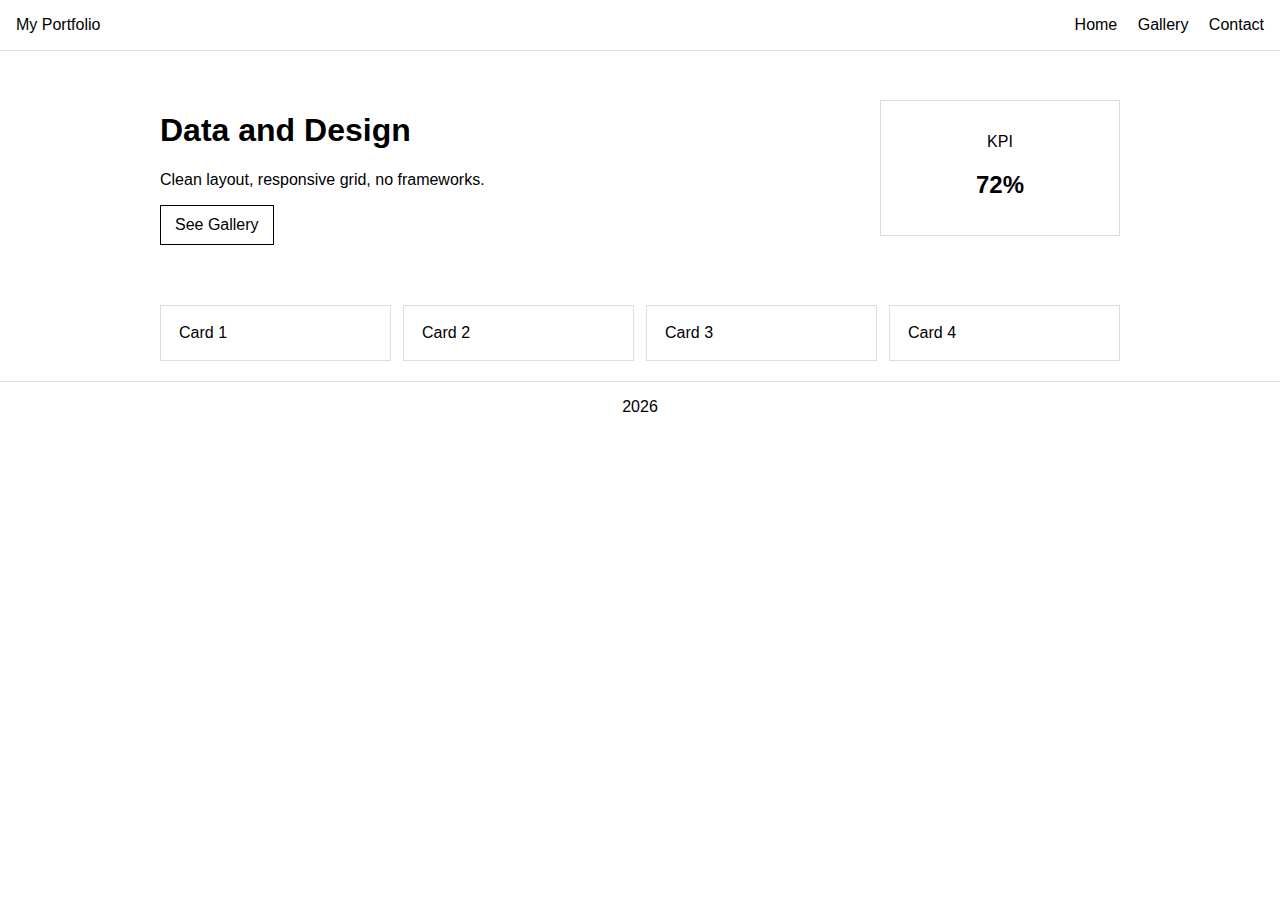
<file: index.html>
<!doctype html>
<html lang="en">
<head>
<meta charset="UTF-8" />
<meta name="viewport" content="width=device-width, initial-scale=1.0" />
<title>Quiz Site</title>
<link rel="stylesheet" href="style.css" />
</head>

<body>

<header class="header">
  <div class="logo">My Portfolio</div>
  <nav class="nav">
    <a href="index.html">Home</a>
    <a href="gallery.html">Gallery</a>
    <a href="contact.html">Contact</a>
  </nav>
</header>

<main class="container">

<section class="hero">
  <div class="hero-text">
    <h1>Data and Design</h1>
    <p>Clean layout, responsive grid, no frameworks.</p>
    <a class="btn" href="gallery.html">See Gallery</a>
  </div>

  <div class="hero-card">
    <p>KPI</p>
    <h2>72%</h2>
  </div>
</section>

<section class="grid">
  <div class="card">Card 1</div>
  <div class="card">Card 2</div>
  <div class="card">Card 3</div>
  <div class="card">Card 4</div>
</section>

</main>

<footer class="footer">2026</footer>

</body>
</html>
</file>
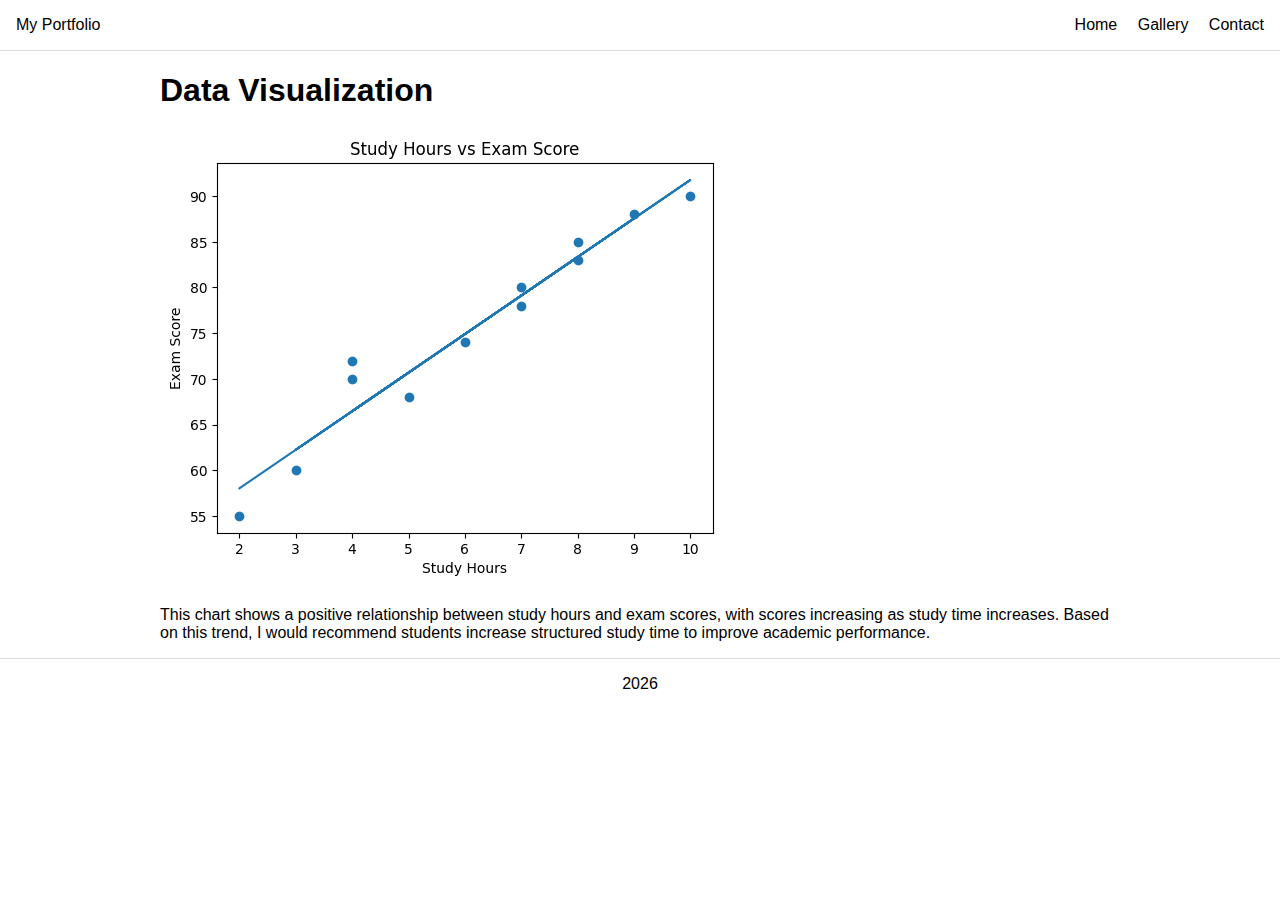
<file: gallery.html>
<!doctype html>
<html lang="en">
<head>
<meta charset="UTF-8" />
<meta name="viewport" content="width=device-width, initial-scale=1.0" />
<title>Gallery</title>
<link rel="stylesheet" href="style.css" />
</head>

<body>

<header class="header">
  <div class="logo">My Portfolio</div>
  <nav class="nav">
    <a href="index.html">Home</a>
    <a href="gallery.html">Gallery</a>
    <a href="#">Contact</a>
  </nav>
</header>

<main class="container">

<h1>Data Visualization</h1>

<img 
  src="study_vs_score.png" 
  alt="Scatter plot showing study hours compared to exam scores with an upward trendline"
  class="responsive-img"
/>

<p class="caption">
This chart shows a positive relationship between study hours and exam scores, with scores increasing as study time increases. Based on this trend, I would recommend students increase structured study time to improve academic performance.
</p>

</main>

<footer class="footer">2026</footer>

</body>
</html>
</file>
<file: style.css>
* { box-sizing: border-box; }

body { 
  margin: 0; 
  font-family: Arial, sans-serif; 
}

/* ================= HEADER ================= */

.header {
  display: flex;
  justify-content: space-between;
  align-items: center;
  padding: 16px;
  border-bottom: 1px solid #ddd;
}

.nav a {
  margin-left: 16px;
  text-decoration: none;
  color: black;
}

/* ================= CONTAINER ================= */

.container {
  max-width: 1000px;
  margin: 0 auto;
  padding: 0 20px;
}

/* ================= HERO ================= */

.hero {
  display: flex;
  justify-content: space-between;
  align-items: center;
  padding: 40px 0;
  gap: 20px;
}

.hero-text {
  flex: 1;
}

.hero-card {
  width: 240px;
  padding: 16px;
  border: 1px solid #ddd;
  text-align: center;
}

/* ================= GRID ================= */

.grid {
  display: grid;
  grid-template-columns: repeat(4, 1fr);
  gap: 12px;
  padding: 20px 0;
}

.card {
  border: 1px solid #ddd;
  padding: 18px;
  transition: 0.3s;
}

/* ================= BUTTON ================= */

.btn {
  display: inline-block;
  padding: 10px 14px;
  border: 1px solid black;
  text-decoration: none;
  color: black;
  transition: 0.3s;
}

/* ================= HOVER ================= */

.btn:hover {
  background-color: black;
  color: white;
}

.card:hover {
  transform: translateY(-5px);
  box-shadow: 0 4px 10px rgba(0,0,0,0.1);
}

/* ================= TABLET ================= */

@media (max-width: 900px) {
  .grid {
    grid-template-columns: repeat(2, 1fr);
  }
}

/* ================= MOBILE ================= */

@media (max-width: 600px) {

  .header {
    flex-direction: column;
    text-align: center;
  }

  .nav a {
    display: block;
    margin: 8px 0;
  }

  .hero {
    flex-direction: column;
    text-align: center;
  }

  .hero-card {
    width: 100%;
  }

  .grid {
    grid-template-columns: 1fr;
  }
}

/* ================= FOOTER ================= */

.footer {
  padding: 16px;
  text-align: center;
  border-top: 1px solid #ddd;
}
</file>
